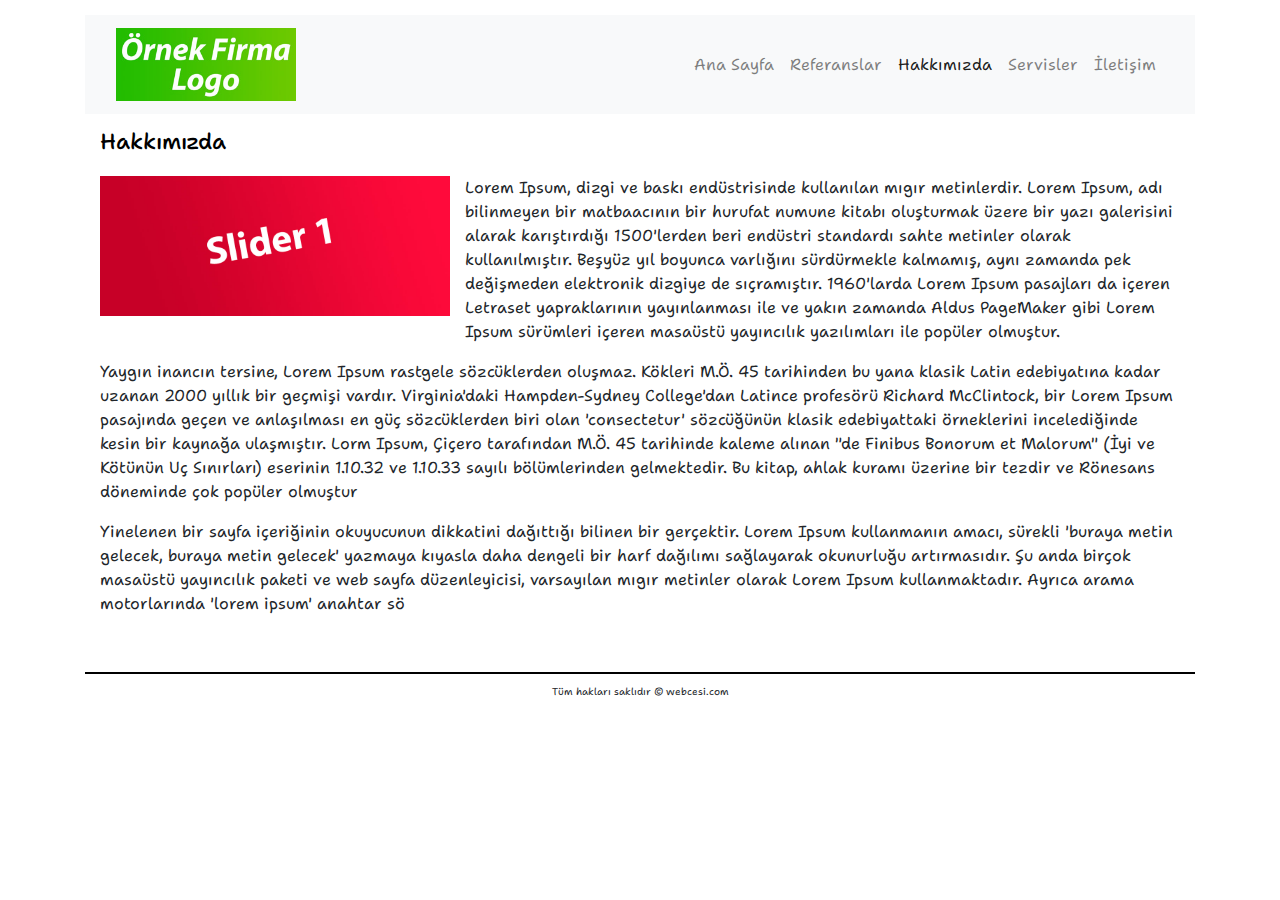
<file: hakkimizda.html>
<!doctype html>
<html lang="tr">
  <head>
  <meta http-equiv="content-type"content="text/html;charset=UTF-8"/>
  <meta http-equiv="content-language"content="tr"/>
  <meta name="copyright"content="copy; 2022 Örnek Şirket"/>
  <meta http-equiv="X-UA-Compatible"content="IE=edge"/>
  <meta name="robots"content="index,follow"/>
  <!--tarayıcı işlemleri-->
  <meta name="viewport" content="width=device-width, initial-scale=1"/>
  <!--açıklayıcı alan-->
  <title>Hakkımızda -Örnek Web Sİtesi</title>
  <meta name="description" content="bu web sitesi örnek çalışma içindir.">
  <meta name="keywords" content="örnek şirket">
  <meta name="author" content="Tahsin Berk Ceylan">
  <!--web sitesi ikonları-->
  <link rel="icon" type=image/jpg href="imgs/ikon.jpg"/>
  <link rel="shortcut icon" sizes="196x196"href="imgs/sosyal-ikon.jpg"/>


    <!-- Bootstrap CSS -->
    <link rel="stylesheet" href="css/bootstrap/bootstrap.min.css" >
  <link href="css/style.css" rel="stylesheet">
  <link href="css/mobile.css" rel="stylesheet">
  <link rel="preconnect" href="https://fonts.googleapis.com">
  <link rel="preconnect" href="https://fonts.gstatic.com" crossorigin>
  <link href="https://fonts.googleapis.com/css2?family=Shantell+Sans:ital,wght@0,300;0,400;1,500&display=swap" rel="stylesheet">
  </head>

  <body>
    <div class="container ustMenuAlani">
      <div class="row">
        <div class="col-12">
          <nav class="navbar navbar-expand-lg navbar-light bg-light">
          <div class="container-fluid">
            <a class="navbar-brand" href="index.html" title="Örnek Şirket ismi">
              <img src="imgs/logo.jpg"width="300" height="122" alt="Örnek Şirket ismi" class="img-fluid logoFotograf">
              </a>
            <button class="navbar-toggler" type="button" data-bs-toggle="collapse" data-bs-target="#navbarSupportedContent" aria-controls="navbarSupportedContent" aria-expanded="false" aria-label="Toggle navigation">
              <span class="navbar-toggler-icon"></span>
            </button>
            <div class="collapse navbar-collapse anaMenu" id="navbarSupportedContent">
              <ul class="navbar-nav me-auto mb-2 mb-lg-0">
                <li class="nav-item">
                  <a class="nav-link " aria-current="page" href="index.html" title="Ana Sayfa">Ana Sayfa</a>
                </li>
                <li class="nav-item">
                  <a class="nav-link" href="referans.html" title="Referanslar">Referanslar</a>
                </li>


                    <li><a class="nav-link active" href="hakkimizda.html" title="Hakkimizda">Hakkımızda</a></li>
                    <li><a class="nav-link" href="servisler.html" title="Servisler">Servisler</a></li>
                  <li class="nav-item">
                    <li><a class="nav-link"href="iletisim.html" title="İletisim">İletişim</a></li>
                    </li>
                  </ul>
             </div>
        </div>

</div>
  </div>
  <div class="container hakkimizdayazialani">
    <div class="row">
      <div class="col-12">
        <h1 class="genelbaslik">Hakkımızda</h1>
        </div>
          <div class="col-12">
            <div class="icsayfafotograf">
          <img src="imgs/1.jpg" class="img-fluid" alt="Responsive image">
  </div>
      <p>Lorem Ipsum, dizgi ve baskı endüstrisinde kullanılan mıgır metinlerdir. Lorem Ipsum, adı bilinmeyen bir matbaacının bir hurufat numune kitabı oluşturmak üzere bir yazı galerisini alarak karıştırdığı 1500'lerden beri endüstri standardı sahte metinler olarak kullanılmıştır. Beşyüz yıl boyunca varlığını sürdürmekle kalmamış, aynı zamanda pek değişmeden elektronik dizgiye de sıçramıştır. 1960'larda Lorem Ipsum pasajları da içeren Letraset yapraklarının yayınlanması ile ve yakın zamanda Aldus PageMaker gibi Lorem Ipsum sürümleri içeren masaüstü yayıncılık yazılımları ile popüler olmuştur. </p>
      <p>Yaygın inancın tersine, Lorem Ipsum rastgele sözcüklerden oluşmaz. Kökleri M.Ö. 45 tarihinden bu yana klasik Latin edebiyatına kadar uzanan 2000 yıllık bir geçmişi vardır. Virginia'daki Hampden-Sydney College'dan Latince profesörü Richard McClintock, bir Lorem Ipsum pasajında geçen ve anlaşılması en güç sözcüklerden biri olan 'consectetur' sözcüğünün klasik edebiyattaki örneklerini incelediğinde kesin bir kaynağa ulaşmıştır. Lorm Ipsum, Çiçero tarafından M.Ö. 45 tarihinde kaleme alınan "de Finibus Bonorum et Malorum" (İyi ve Kötünün Uç Sınırları) eserinin 1.10.32 ve 1.10.33 sayılı bölümlerinden gelmektedir. Bu kitap, ahlak kuramı üzerine bir tezdir ve Rönesans döneminde çok popüler olmuştur</p>
      <p>Yinelenen bir sayfa içeriğinin okuyucunun dikkatini dağıttığı bilinen bir gerçektir. Lorem Ipsum kullanmanın amacı, sürekli 'buraya metin gelecek, buraya metin gelecek' yazmaya kıyasla daha dengeli bir harf dağılımı sağlayarak okunurluğu artırmasıdır. Şu anda birçok masaüstü yayıncılık paketi ve web sayfa düzenleyicisi, varsayılan mıgır metinler olarak Lorem Ipsum kullanmaktadır. Ayrıca arama motorlarında 'lorem ipsum' anahtar sö</p>
    </div>
  </div>
</div>
<div class="container-fluid tumhaklarısaklıdıralanı">
  <div class="row">
    <div class="col-12">
      <div class="tumhaklarisaklidir">Tüm hakları saklıdır © webcesi.com</div>
    </div>
  </div>
</div>
  <!-- js dosyalari-->
  <script src="js/bootstrap.bundle.min.js"></script>
  <!--  <script src="https://code.jquery.com/jquery-3.3.1.slim.min.js" integrity="sha384-q8i/X+965DzO0rT7abK41JStQIAqVgRVzpbzo5smXKp4YfRvH+8abtTE1Pi6jizo" crossorigin="anonymous"></script>
    <script src="https://cdn.jsdelivr.net/npm/popper.js@1.14.7/dist/umd/popper.min.js" integrity="sha384-UO2eT0CpHqdSJQ6hJty5KVphtPhzWj9WO1clHTMGa3JDZwrnQq4sF86dIHNDz0W1" crossorigin="anonymous"></script>
    <script src="https://cdn.jsdelivr.net/npm/bootstrap@4.3.1/dist/js/bootstrap.min.js" integrity="sha384-JjSmVgyd0p3pXB1rRibZUAYoIIy6OrQ6VrjIEaFf/nJGzIxFDsf4x0xIM+B07jRM" crossorigin="anonymous"></script>
  --></body>
</html>
</file>
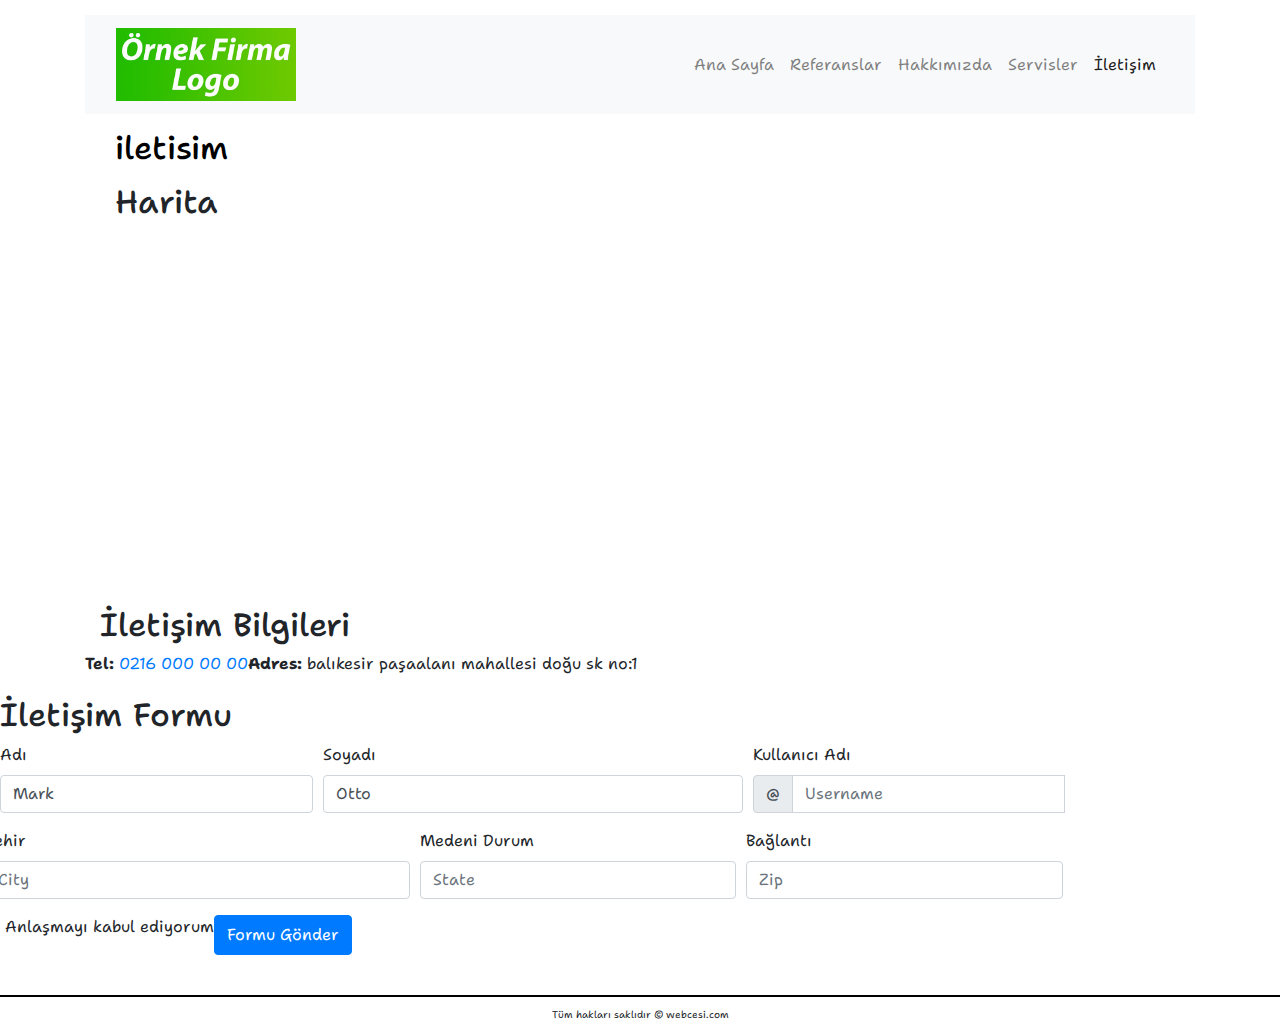
<file: iletisim.html>
<!doctype html>
<html lang="tr">
  <head>
  <meta http-equiv="content-type"content="text/html;charset=UTF-8"/>
  <meta http-equiv="content-language"content="tr"/>
  <meta name="copyright"content="copy; 2022 Örnek Şirket"/>
  <meta http-equiv="X-UA-Compatible"content="IE=edge"/>
  <meta name="robots"content="index,follow"/>
  <!--tarayıcı işlemleri-->
  <meta name="viewport" content="width=device-width, initial-scale=1"/>
  <!--açıklayıcı alan-->
  <title>İletişim -Örnek Web Sİtesi</title>
  <meta name="description" content="bu web sitesi örnek çalışma içindir.">
  <meta name="keywords" content="örnek şirket">
  <meta name="author" content="Tahsin Berk Ceylan">
  <!--web sitesi ikonları-->
  <link rel="icon" type=image/jpg href="imgs/ikon.jpg"/>
  <link rel="shortcut icon" sizes="196x196"href="imgs/sosyal-ikon.jpg"/>


    <!-- Bootstrap CSS -->
    <link rel="stylesheet" href="css/bootstrap/bootstrap.min.css" >
  <link href="css/style.css" rel="stylesheet">
  <link href="css/mobile.css" rel="stylesheet">
  <link rel="preconnect" href="https://fonts.googleapis.com">
  <link rel="preconnect" href="https://fonts.gstatic.com" crossorigin>
  <link href="https://fonts.googleapis.com/css2?family=Shantell+Sans:ital,wght@0,300;0,400;1,500&display=swap" rel="stylesheet">
  </head>

  <body>
    <div class="container ustMenuAlani">
      <div class="row">
        <div class="col-12">
          <nav class="navbar navbar-expand-lg navbar-light bg-light">
          <div class="container-fluid">
            <a class="navbar-brand" href="index.html" title="Örnek Şirket ismi">
              <img src="imgs/logo.jpg"width="300" height="122" alt="Örnek Şirket ismi" class="img-fluid logoFotograf">
              </a>
            <button class="navbar-toggler" type="button" data-bs-toggle="collapse" data-bs-target="#navbarSupportedContent" aria-controls="navbarSupportedContent" aria-expanded="false" aria-label="Toggle navigation">
              <span class="navbar-toggler-icon"></span>
            </button>
            <div class="collapse navbar-collapse anaMenu" id="navbarSupportedContent">
              <ul class="navbar-nav me-auto mb-2 mb-lg-0">
                <li class="nav-item">
                  <a class="nav-link " aria-current="page" href="index.html" title="Ana Sayfa">Ana Sayfa</a>
                </li>
                <li class="nav-item">
                  <a class="nav-link" href="referans.html" title="Referanslar">Referanslar</a>
                </li>


                    <li><a class="nav-link " href="hakkimizda.html" title="Hakkimizda">Hakkımızda</a></li>
                    <li><a class="nav-link " href="servisler.html" title="Servisler">Servisler</a></li>
                  <li class="nav-item">
                    <li><a class="nav-link active"href="iletisim.html" title="İletisim">İletişim</a></li>
                    </li>
                  </ul>
             </div>
        </div>

</div>
  </div>

          <div class="col-12">
            <div class="container anasayfaservisalani">
            <div class="row">
             <div class="col-12">
            <h2 class="servislerbaslik">iletisim</h2>
            </div>
          </div>
        <div class="row">
          <div class="col-12">
         <h2>Harita</h2>
         </div>
          <div class="dinamikharika">
            <iframe src="https://www.google.com/maps/embed?pb=!1m18!1m12!1m3!1d196613.61980700053!2d27.749669048051153!3d39.647738316775246!2m3!1f0!2f0!3f0!3m2!1i1024!2i768!4f13.1!3m3!1m2!1s0x14b7003b8bbb36d7%3A0xea6e0949f8f4ea6a!2sBal%C4%B1kesir!5e0!3m2!1str!2str!4v1677868032042!5m2!1str!2str" width="200%" height="350" style="border:0;" allowfullscreen="" loading="lazy" referrerpolicy="no-referrer-when-downgrade"></iframe>
            </div>
            </div>
</div>
<div class="row iletisimbilgileri">
  <div class="col-12">
 <h2>İletişim Bilgileri</h2>
 </div>
  <div class="iletisimsatiri"><b>Tel:</b> <a href="tel:0216 000 00 00">0216 000 00 00</a></div>
    <div class="iletisimsatiri"><b>Adres:</b> balıkesir paşaalanı mahallesi doğu sk no:1</a></div>


    </div>
    </div>
</div>
<div class="row iletisimbilgileri">
  <div class="col-12">
 <h2>İletişim Formu</h2>
 <div class="iletisimformu">
 </div>
 <form class="needs-validation" novalidate>
   <div class="form-row">
     <div class="col-md-3 mb-3">
       <label for="validationCustom01">Adı</label>
       <input type="text" class="form-control" id="validationCustom01" placeholder="First name" value="Mark" required>
       <div class="valid-feedback">

       </div>
     </div>
     <div class="col-md-4 mb-3">
       <label for="validationCustom02">Soyadı</label>
       <input type="text" class="form-control" id="validationCustom02" placeholder="Last name" value="Otto" required>
       <div class="valid-feedback">

       </div>
     </div>
     <div class="col-md-3 mb-3">
       <label for="validationCustomUsername">Kullanıcı Adı</label>
       <div class="input-group">
         <div class="input-group-prepend">
           <span class="input-group-text" id="inputGroupPrepend">@</span>
         </div>
         <input type="text" class="form-control" id="validationCustomUsername" placeholder="Username" aria-describedby="inputGroupPrepend" required>
         <div class="invalid-feedback">

         </div>
       </div>
       </div>
     </div>
   </div>
   <div class="form-row sagagit">
     <div class="col-md-4 mb-3">
       <label for="validationCustom03">Şehir</label>
       <input type="text" class="form-control" id="validationCustom03" placeholder="City" required>
       <div class="invalid-feedback">

       </div>
     </div>
     <div class="col-md-3 mb-3">
       <label for="validationCustom04">Medeni Durum</label>
       <input type="text" class="form-control" id="validationCustom04" placeholder="State" required>
       <div class="invalid-feedback">

       </div>
     </div>
     <div class="col-md-3 mb-3">
       <label for="validationCustom05">Bağlantı</label>
       <input type="text" class="form-control" id="validationCustom05" placeholder="Zip" required>
       <div class="invalid-feedback">

       </div>
     </div>
   </div>
   <div class="form-group">
     <div class="form-check">
       <input class="form-check-input" type="checkbox" value="" id="invalidCheck" required>
       <label class="form-check-label" for="invalidCheck">
      Anlaşmayı kabul ediyorum
       </label>
       <div class="invalid-feedback">

       </div>
     </div>
   </div>
   <button class="btn btn-primary" type="submit">Formu Gönder</button>
 </form>



    </div>
    </div>
</div>
<div class="container-fluid tumhaklarısaklıdıralanı">
  <div class="row">
    <div class="col-12">
      <div class="tumhaklarisaklidir">Tüm hakları saklıdır © webcesi.com</div>
    </div>
  </div>
</div>
  <!-- js dosyalari-->
  <script src="js/bootstrap.bundle.min.js"></script>
  <script>
  // Example starter JavaScript for disabling form submissions if there are invalid fields
  (function() {
    'use strict';
    window.addEventListener('load', function() {
      // Fetch all the forms we want to apply custom Bootstrap validation styles to
      var forms = document.getElementsByClassName('needs-validation');
      // Loop over them and prevent submission
      var validation = Array.prototype.filter.call(forms, function(form) {
        form.addEventListener('submit', function(event) {
          if (form.checkValidity() === false) {
            event.preventDefault();
            event.stopPropagation();
          }
          form.classList.add('was-validated');
        }, false);
      });
    }, false);
  })();
  </script>
  <!--  <script src="https://code.jquery.com/jquery-3.3.1.slim.min.js" integrity="sha384-q8i/X+965DzO0rT7abK41JStQIAqVgRVzpbzo5smXKp4YfRvH+8abtTE1Pi6jizo" crossorigin="anonymous"></script>
    <script src="https://cdn.jsdelivr.net/npm/popper.js@1.14.7/dist/umd/popper.min.js" integrity="sha384-UO2eT0CpHqdSJQ6hJty5KVphtPhzWj9WO1clHTMGa3JDZwrnQq4sF86dIHNDz0W1" crossorigin="anonymous"></script>
    <script src="https://cdn.jsdelivr.net/npm/bootstrap@4.3.1/dist/js/bootstrap.min.js" integrity="sha384-JjSmVgyd0p3pXB1rRibZUAYoIIy6OrQ6VrjIEaFf/nJGzIxFDsf4x0xIM+B07jRM" crossorigin="anonymous"></script>
  --></body>
</html>
</file>
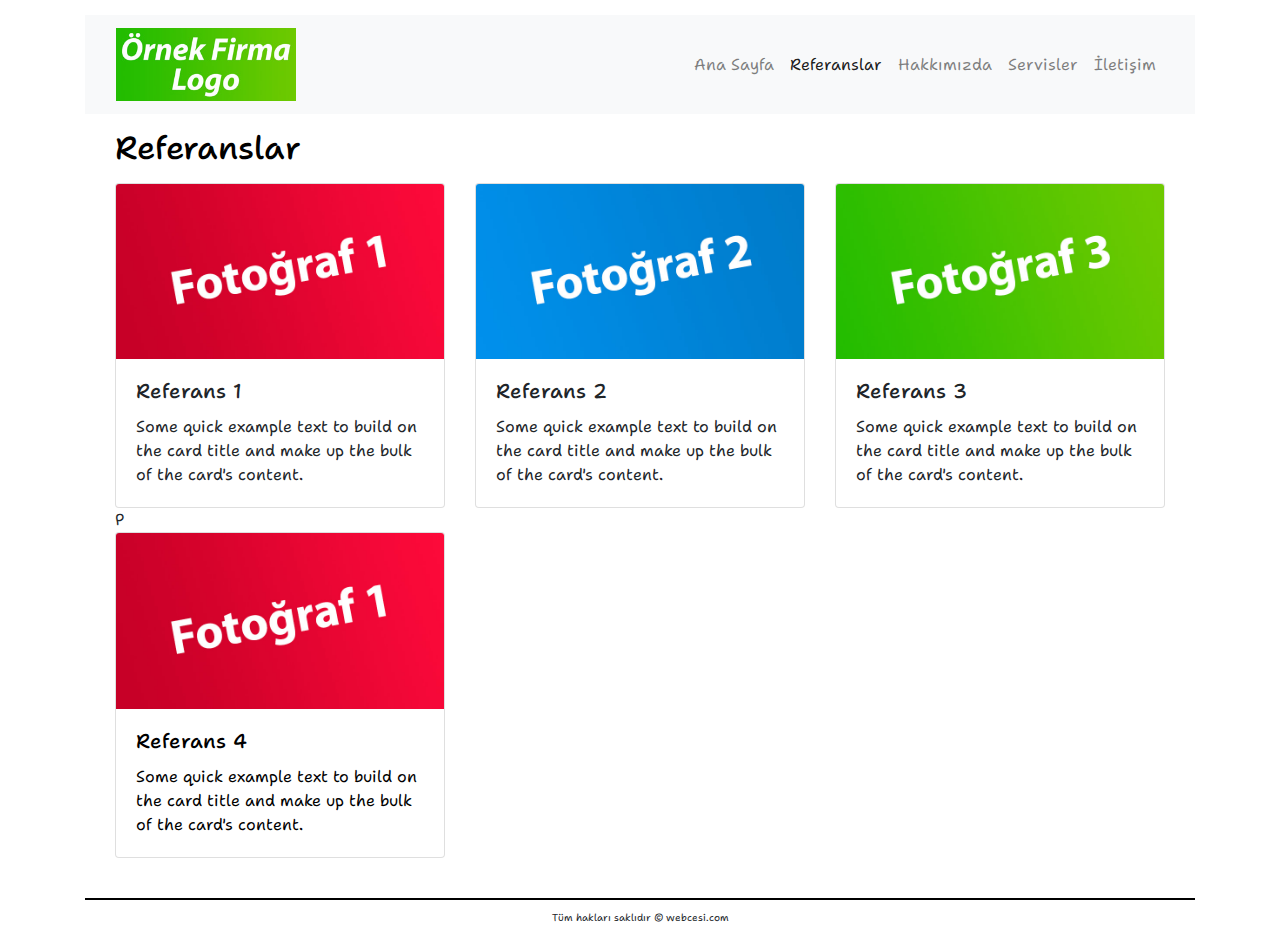
<file: referans.html>
<!doctype html>
<html lang="tr">
  <head>
  <meta http-equiv="content-type"content="text/html;charset=UTF-8"/>
  <meta http-equiv="content-language"content="tr"/>
  <meta name="copyright"content="copy; 2022 Örnek Şirket"/>
  <meta http-equiv="X-UA-Compatible"content="IE=edge"/>
  <meta name="robots"content="index,follow"/>
  <!--tarayıcı işlemleri-->
  <meta name="viewport" content="width=device-width, initial-scale=1"/>
  <!--açıklayıcı alan-->
  <title>Servisler -Örnek Web Sİtesi</title>
  <meta name="description" content="bu web sitesi örnek çalışma içindir.">
  <meta name="keywords" content="örnek şirket">
  <meta name="author" content="Tahsin Berk Ceylan">
  <!--web sitesi ikonları-->
  <link rel="icon" type=image/jpg href="imgs/ikon.jpg"/>
  <link rel="shortcut icon" sizes="196x196"href="imgs/sosyal-ikon.jpg"/>


    <!-- Bootstrap CSS -->
    <link rel="stylesheet" href="css/bootstrap/bootstrap.min.css" >
  <link href="css/style.css" rel="stylesheet">
  <link href="css/mobile.css" rel="stylesheet">
  <link rel="preconnect" href="https://fonts.googleapis.com">
  <link rel="preconnect" href="https://fonts.gstatic.com" crossorigin>
  <link href="https://fonts.googleapis.com/css2?family=Shantell+Sans:ital,wght@0,300;0,400;1,500&display=swap" rel="stylesheet">
  </head>

  <body>
    <div class="container ustMenuAlani">
      <div class="row">
        <div class="col-12">
          <nav class="navbar navbar-expand-lg navbar-light bg-light">
          <div class="container-fluid">
            <a class="navbar-brand" href="index.html" title="Örnek Şirket ismi">
              <img src="imgs/logo.jpg"width="300" height="122" alt="Örnek Şirket ismi" class="img-fluid logoFotograf">
              </a>
            <button class="navbar-toggler" type="button" data-bs-toggle="collapse" data-bs-target="#navbarSupportedContent" aria-controls="navbarSupportedContent" aria-expanded="false" aria-label="Toggle navigation">
              <span class="navbar-toggler-icon"></span>
            </button>
            <div class="collapse navbar-collapse anaMenu" id="navbarSupportedContent">
              <ul class="navbar-nav me-auto mb-2 mb-lg-0">
                <li class="nav-item">
                  <a class="nav-link " aria-current="page" href="index.html" title="Ana Sayfa">Ana Sayfa</a>
                </li>
                <li class="nav-item">
                  <a class="nav-link active" href="referans.html" title="Referanslar">Referanslar</a>
                </li>


                    <li><a class="nav-link " href="hakkimizda.html" title="Hakkimizda">Hakkımızda</a></li>
                    <li><a class="nav-link " href="servisler.html" title="Servisler">Servisler</a></li>
                  <li class="nav-item">
                    <li><a class="nav-link"href="iletisim.html" title="İletisim">İletişim</a></li>
                    </li>
                  </ul>
             </div>
        </div>

</div>
  </div>

          <div class="col-12">
            <div class="container anasayfaservisalani">
            <div class="row">
             <div class="col-12">
            <h2 class="servislerbaslik">Referanslar</h2>
            </div>
          </div>
          <div class="row servisSatirlari">
            <div class="col-12 col-sm-12 col-md-4 col-lg-4">
              <div class="card" >
                <img src="imgs/fotograf1.jpg" class="img-fluid card-img-top" alt="Fotoğraf 1">
                <div class="card-body">
                  <h5 class="card-title">Referans 1</h5>
                  <p class="card-text">Some quick example text to build on the card title and make up the bulk of the card's content.</p>
                <!--  <a href="#" class="btn btn-primary">Go somewhere</a>-->
                </div>
              </div>P

             </div>
             <div class="col-12 col-sm-12 col-md-4 col-lg-4">
               <div class="card" >
                 <img src="imgs/fotograf2.jpg" class="img-fluid card-img-top" alt="Fotoğraf 2">
                 <div class="card-body">
                   <h5 class="card-title">Referans 2</h5>
                   <p class="card-text">Some quick example text to build on the card title and make up the bulk of the card's content.</p>
                 <!--  <a href="#" class="btn btn-primary">Go somewhere</a>-->
            </div>
            </div>
            </div>

               <div class="col-12 col-sm-12 col-md-4 col-lg-4">
                 <div class="card" >
                   <img src="imgs/fotograf3.jpg" class="img-fluid card-img-top" alt="Fotoğraf 3">
                   <div class="card-body">
                     <h5 class="card-title">Referans 3</h5>
                     <p class="card-text">Some quick example text to build on the card title and make up the bulk of the card's content.</p>
                   <!--  <a href="#" class="btn btn-primary">Go somewhere</a>-->
            </div>
            </div>
             </div>




               <div class="col-12 col-sm-12 col-md-4 col-lg-4">
                <a href="#" class="card ozellinkalan" >
                   <img src="imgs/fotograf1.jpg" class="img-fluid card-img-top" alt="Fotoğraf 3">
                   <div class="card-body">
                     <h5 class="card-title">Referans 4</h5>
                     <p class="card-text">Some quick example text to build on the card title and make up the bulk of the card's content.</p>
                   <!--  <a href="#" class="btn btn-primary">Go somewhere</a>-->
            </div>
            </a>
            </div>
             </div>
            </div>
</div>
<div class="container-fluid tumhaklarısaklıdıralanı">
  <div class="row">
    <div class="col-12">
      <div class="tumhaklarisaklidir">Tüm hakları saklıdır © webcesi.com</div>
    </div>
  </div>
</div>
  <!-- js dosyalari-->
  <script src="js/bootstrap.bundle.min.js"></script>
  <!--  <script src="https://code.jquery.com/jquery-3.3.1.slim.min.js" integrity="sha384-q8i/X+965DzO0rT7abK41JStQIAqVgRVzpbzo5smXKp4YfRvH+8abtTE1Pi6jizo" crossorigin="anonymous"></script>
    <script src="https://cdn.jsdelivr.net/npm/popper.js@1.14.7/dist/umd/popper.min.js" integrity="sha384-UO2eT0CpHqdSJQ6hJty5KVphtPhzWj9WO1clHTMGa3JDZwrnQq4sF86dIHNDz0W1" crossorigin="anonymous"></script>
    <script src="https://cdn.jsdelivr.net/npm/bootstrap@4.3.1/dist/js/bootstrap.min.js" integrity="sha384-JjSmVgyd0p3pXB1rRibZUAYoIIy6OrQ6VrjIEaFf/nJGzIxFDsf4x0xIM+B07jRM" crossorigin="anonymous"></script>
  --></body>
</html>
</file>
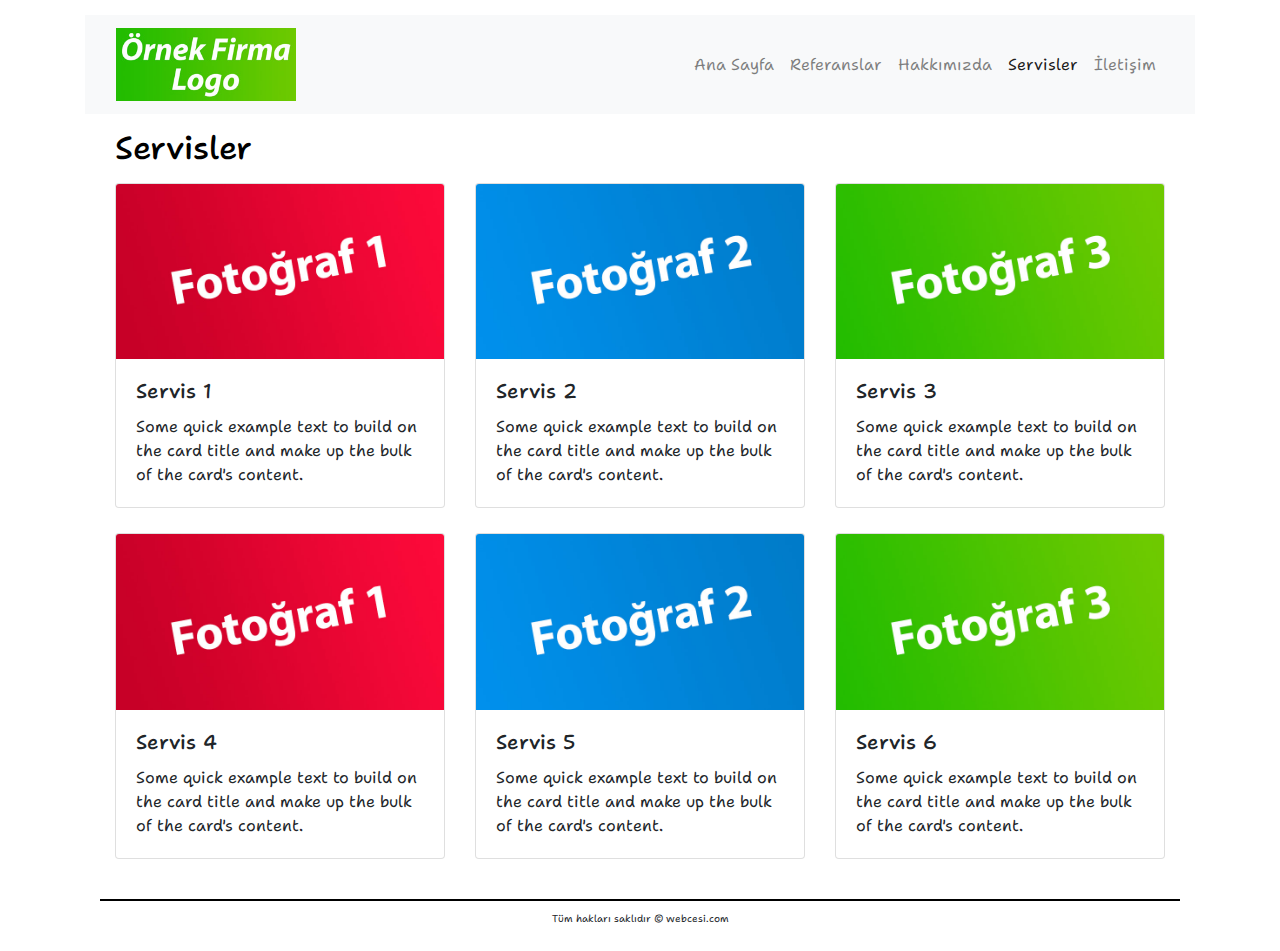
<file: servisler.html>
<!doctype html>
<html lang="tr">
  <head>
  <meta http-equiv="content-type"content="text/html;charset=UTF-8"/>
  <meta http-equiv="content-language"content="tr"/>
  <meta name="copyright"content="copy; 2022 Örnek Şirket"/>
  <meta http-equiv="X-UA-Compatible"content="IE=edge"/>
  <meta name="robots"content="index,follow"/>
  <!--tarayıcı işlemleri-->
  <meta name="viewport" content="width=device-width, initial-scale=1"/>
  <!--açıklayıcı alan-->
  <title>Servisler -Örnek Web Sİtesi</title>
  <meta name="description" content="bu web sitesi örnek çalışma içindir.">
  <meta name="keywords" content="örnek şirket">
  <meta name="author" content="Tahsin Berk Ceylan">
  <!--web sitesi ikonları-->
  <link rel="icon" type=image/jpg href="imgs/ikon.jpg"/>
  <link rel="shortcut icon" sizes="196x196"href="imgs/sosyal-ikon.jpg"/>


    <!-- Bootstrap CSS -->
    <link rel="stylesheet" href="css/bootstrap/bootstrap.min.css" >
  <link href="css/style.css" rel="stylesheet">
  <link href="css/mobile.css" rel="stylesheet">
  <link rel="preconnect" href="https://fonts.googleapis.com">
  <link rel="preconnect" href="https://fonts.gstatic.com" crossorigin>
  <link href="https://fonts.googleapis.com/css2?family=Shantell+Sans:ital,wght@0,300;0,400;1,500&display=swap" rel="stylesheet">
  </head>

  <body>
    <div class="container ustMenuAlani">
      <div class="row">
        <div class="col-12">
          <nav class="navbar navbar-expand-lg navbar-light bg-light">
          <div class="container-fluid">
            <a class="navbar-brand" href="index.html" title="Örnek Şirket ismi">
              <img src="imgs/logo.jpg"width="300" height="122" alt="Örnek Şirket ismi" class="img-fluid logoFotograf">
              </a>
            <button class="navbar-toggler" type="button" data-bs-toggle="collapse" data-bs-target="#navbarSupportedContent" aria-controls="navbarSupportedContent" aria-expanded="false" aria-label="Toggle navigation">
              <span class="navbar-toggler-icon"></span>
            </button>
            <div class="collapse navbar-collapse anaMenu" id="navbarSupportedContent">
              <ul class="navbar-nav me-auto mb-2 mb-lg-0">
                <li class="nav-item">
                  <a class="nav-link " aria-current="page" href="index.html" title="Ana Sayfa">Ana Sayfa</a>
                </li>
                <li class="nav-item">
                  <a class="nav-link" href="referans.html" title="Referanslar">Referanslar</a>
                </li>


                    <li><a class="nav-link " href="hakkimizda.html" title="Hakkimizda">Hakkımızda</a></li>
                    <li><a class="nav-link active" href="servisler.html" title="Servisler">Servisler</a></li>
                  <li class="nav-item">
                    <li><a class="nav-link"href="iletisim.html" title="İletisim">İletişim</a></li>
                    </li>
                  </ul>
             </div>
        </div>

</div>
  </div>

          <div class="col-12">
            <div class="container anasayfaservisalani">
            <div class="row">
             <div class="col-12">
            <h2 class="servislerbaslik">Servisler</h2>
            </div>
          </div>
          <div class="row servisSatirlari">
            <div class="col-12 col-sm-12 col-md-4 col-lg-4">
              <div class="card" >
                <img src="imgs/fotograf1.jpg" class="img-fluid card-img-top" alt="Fotoğraf 1">
                <div class="card-body">
                  <h5 class="card-title">Servis 1</h5>
                  <p class="card-text">Some quick example text to build on the card title and make up the bulk of the card's content.</p>
                <!--  <a href="#" class="btn btn-primary">Go somewhere</a>-->
                </div>
              </div>

             </div>
             <div class="col-12 col-sm-12 col-md-4 col-lg-4">
               <div class="card" >
                 <img src="imgs/fotograf2.jpg" class="img-fluid card-img-top" alt="Fotoğraf 2">
                 <div class="card-body">
                   <h5 class="card-title">Servis 2</h5>
                   <p class="card-text">Some quick example text to build on the card title and make up the bulk of the card's content.</p>
                 <!--  <a href="#" class="btn btn-primary">Go somewhere</a>-->
            </div>
            </div>
            </div>

               <div class="col-12 col-sm-12 col-md-4 col-lg-4">
                 <div class="card" >
                   <img src="imgs/fotograf3.jpg" class="img-fluid card-img-top" alt="Fotoğraf 3">
                   <div class="card-body">
                     <h5 class="card-title">Servis 3</h5>
                     <p class="card-text">Some quick example text to build on the card title and make up the bulk of the card's content.</p>
                   <!--  <a href="#" class="btn btn-primary">Go somewhere</a>-->
            </div>
            </div>
             </div>

            </div>
            <div class="row servisSatirlari">

            <div class="col-12 col-sm-12 col-md-4 col-lg-4">
              <div class="card" >
                <img src="imgs/fotograf1.jpg" class="img-fluid card-img-top" alt="Fotoğraf 1">
                <div class="card-body">
                  <h5 class="card-title">Servis 4</h5>
                  <p class="card-text">Some quick example text to build on the card title and make up the bulk of the card's content.</p>
                <!--  <a href="#" class="btn btn-primary">Go somewhere</a>-->
                </div>
              </div>

             </div>
             <div class="col-12 col-sm-12 col-md-4 col-lg-4">
               <div class="card" >
                 <img src="imgs/fotograf2.jpg" class="img-fluid card-img-top" alt="Fotoğraf 2">
                 <div class="card-body">
                   <h5 class="card-title">Servis 5</h5>
                   <p class="card-text">Some quick example text to build on the card title and make up the bulk of the card's content.</p>
                 <!--  <a href="#" class="btn btn-primary">Go somewhere</a>-->
            </div>
            </div>
            </div>

               <div class="col-12 col-sm-12 col-md-4 col-lg-4">
                 <div class="card" >
                   <img src="imgs/fotograf3.jpg" class="img-fluid card-img-top" alt="Fotoğraf 3">
                   <div class="card-body">
                     <h5 class="card-title">Servis 6</h5>
                     <p class="card-text">Some quick example text to build on the card title and make up the bulk of the card's content.</p>
                   <!--  <a href="#" class="btn btn-primary">Go somewhere</a>-->
            </div>
            </div>
             </div>
            </div>
</div>
<div class="container-fluid tumhaklarısaklıdıralanı">
  <div class="row">
    <div class="col-12">
      <div class="tumhaklarisaklidir">Tüm hakları saklıdır © webcesi.com</div>
    </div>
  </div>
</div>
  <!-- js dosyalari-->
  <script src="js/bootstrap.bundle.min.js"></script>
  <!--  <script src="https://code.jquery.com/jquery-3.3.1.slim.min.js" integrity="sha384-q8i/X+965DzO0rT7abK41JStQIAqVgRVzpbzo5smXKp4YfRvH+8abtTE1Pi6jizo" crossorigin="anonymous"></script>
    <script src="https://cdn.jsdelivr.net/npm/popper.js@1.14.7/dist/umd/popper.min.js" integrity="sha384-UO2eT0CpHqdSJQ6hJty5KVphtPhzWj9WO1clHTMGa3JDZwrnQq4sF86dIHNDz0W1" crossorigin="anonymous"></script>
    <script src="https://cdn.jsdelivr.net/npm/bootstrap@4.3.1/dist/js/bootstrap.min.js" integrity="sha384-JjSmVgyd0p3pXB1rRibZUAYoIIy6OrQ6VrjIEaFf/nJGzIxFDsf4x0xIM+B07jRM" crossorigin="anonymous"></script>
  --></body>
</html>
</file>
<file: css/style.css>
@charset "utf-8";
*{
  font-family: 'Shantell Sans', cursive;

}
.navbar-collapse.anaMenu{
  flex-grow:initial;
}
.logoFotograf{
  width:180px;
}
.ustMenuAlani{
  margin-top: 15px;
  margin-bottom: 15px;

}
.servislerbaslik{
  color: black;
  margin-bottom:15px;
}
.anasayfaservisalani{
  margin-top:15px;
  margin-bottom: 15px;

}
.servislerbaslik{
  color:black;
  margin-bottom:15px;
}
.anasayfaservisalani{
  margin-top:15px;
  margin-bottom:15px;
}
.sirketkücükyazi{
  margin-bottom:20px;
  font-size:14px;
}
.sagmenu{
  margin-right: inherit;
}
.tumhaklarısaklıdıralanı{
  margin-top: 40px;
  border-top: 2px solid black;
}
.tumhaklarisaklidir{
  padding:10px 0 10px 0;
  text-align: center;
  font-size: 10px;
}
.hakkimizdayazialani{
  margin-top: 15px;
  margin-bottom: 20px;
}
.icsayfafotograf{
  max-width: 350px;
  max-height: 350px;
  float:left;
  margin:0 15px 15px 0;
}
.genelbaslik{
  font-size:22px;
  color: black;
  margin-bottom: 20px;
}
.servisSatirlari{
  margin-bottom: 25px;
}
.ozellinkalan{
  text-decoration:none;
  color:black;
}
.ozellinkalan:hover{
  color:red;
}
.iletisimbilgileri{
  margin-top: 20px;
}
.iletisimformu{
  width: 20px;
}
.sagagit{
  margin-right: 10px;
}
</file>
<file: css/mobile.css>
@media screen and(min-width:1200px) and (max-width:1399px){

}
@media screen and(min-width:992px) and (max-width:1199px){

}
@media screen and(min-width:768px) and (max-width:991px){

}
@media screen and(min-width:576px) and (max-width:767px){
  .anasayfaservisalani.card{
    margin-bottom: 15px;
  }
  .icsayfafotograf{
    width:100%;
  }
  .icsayfafotograf{
    margin:0 auto 0 auto;
    display:table;
  }
}
@media screen and(min-width:575px){
  .anasayfaservisalani.card{
    margin-bottom: 15px;
  }

}
</file>
